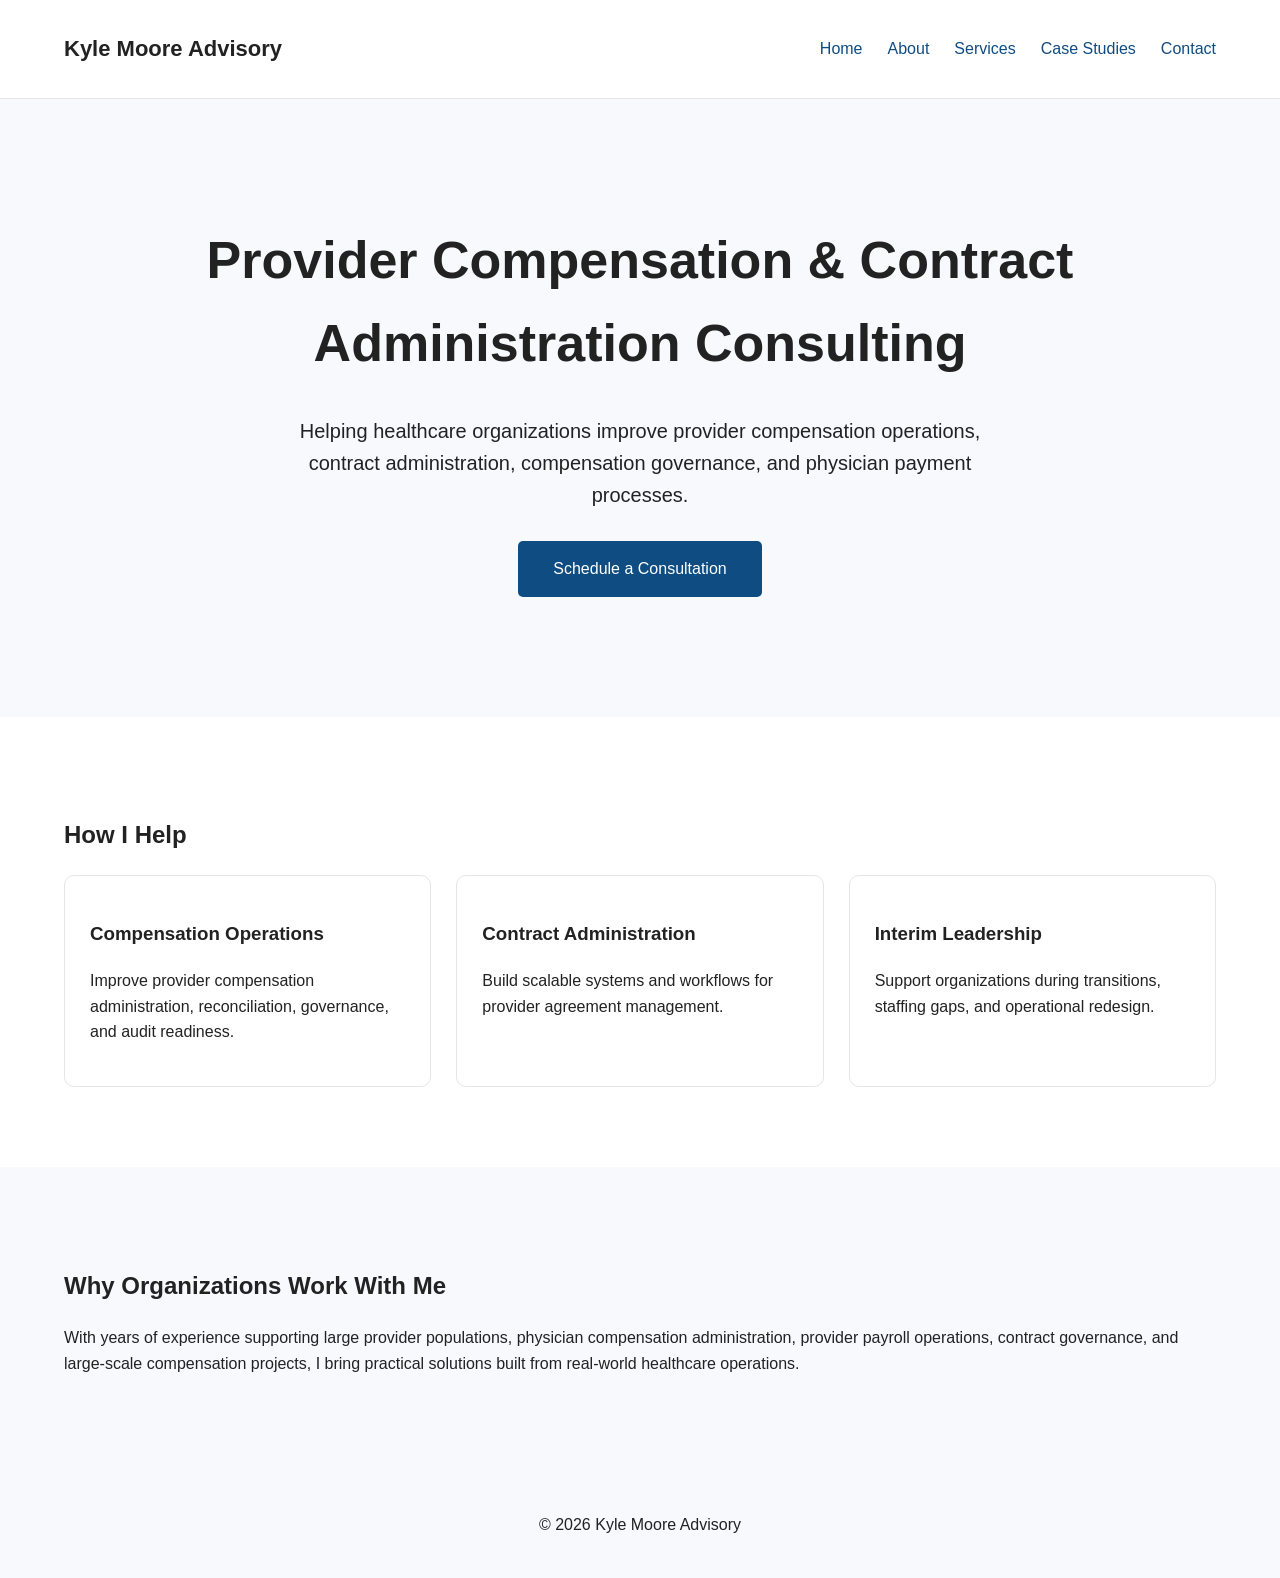
<file: index.html>
<!DOCTYPE html>
<html lang="en">
<head>
<meta charset="UTF-8">
<meta name="viewport" content="width=device-width, initial-scale=1.0">

<title>Kyle Moore Advisory</title>

<link rel="stylesheet" href="style.css">
</head>

<body>

<nav>
    <div class="container nav-container">

        <div class="logo">
            Kyle Moore Advisory
        </div>

        <ul>
            <li><a href="index.html">Home</a></li>
            <li><a href="about.html">About</a></li>
            <li><a href="services.html">Services</a></li>
            <li><a href="case-studies.html">Case Studies</a></li>
            <li><a href="contact.html">Contact</a></li>
        </ul>

    </div>
</nav>

<section class="hero">

    <div class="container">

        <h1>
            Provider Compensation &
            Contract Administration Consulting
        </h1>

        <p>
            Helping healthcare organizations improve provider compensation operations,
            contract administration, compensation governance,
            and physician payment processes.
        </p>

        <a href="contact.html" class="btn">
            Schedule a Consultation
        </a>

    </div>

</section>

<section class="section">

    <div class="container">

        <h2>How I Help</h2>

        <div class="cards">

            <div class="card">
                <h3>Compensation Operations</h3>
                <p>
                    Improve provider compensation administration,
                    reconciliation, governance, and audit readiness.
                </p>
            </div>

            <div class="card">
                <h3>Contract Administration</h3>
                <p>
                    Build scalable systems and workflows
                    for provider agreement management.
                </p>
            </div>

            <div class="card">
                <h3>Interim Leadership</h3>
                <p>
                    Support organizations during transitions,
                    staffing gaps, and operational redesign.
                </p>
            </div>

        </div>

    </div>

</section>

<section class="section light">

    <div class="container">

        <h2>Why Organizations Work With Me</h2>

        <p>
            With years of experience supporting large provider populations,
            physician compensation administration,
            provider payroll operations,
            contract governance,
            and large-scale compensation projects,
            I bring practical solutions built from real-world healthcare operations.
        </p>

    </div>

</section>

<footer>
    <div class="container">
        © 2026 Kyle Moore Advisory
    </div>
</footer>

</body>
</html>
</file>
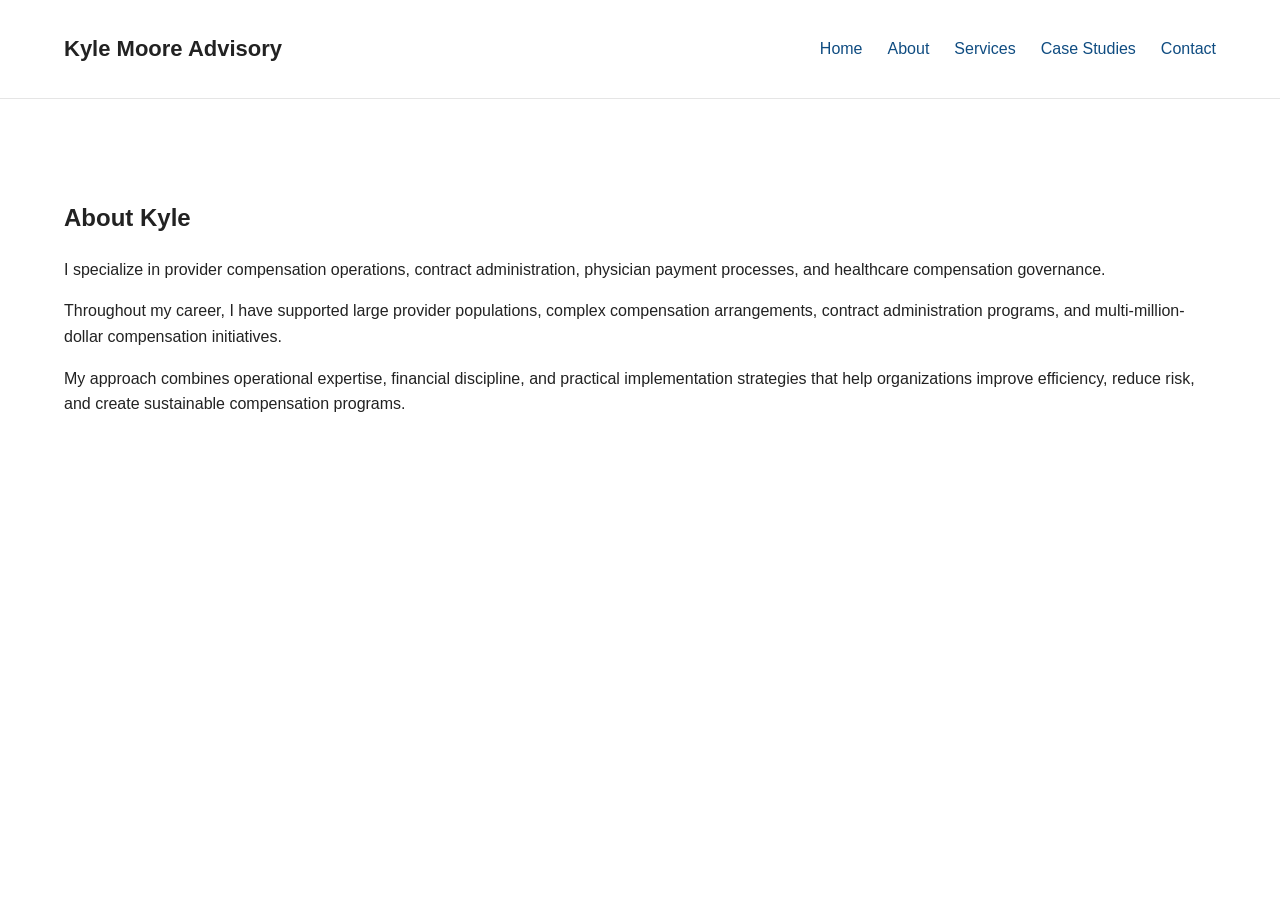
<file: about.html>
<!DOCTYPE html>
<html lang="en">
<head>
<meta charset="UTF-8">
<meta name="viewport" content="width=device-width, initial-scale=1.0">
<title>About | Kyle Moore Advisory</title>
<link rel="stylesheet" href="style.css">
</head>

<body>

<nav>
<div class="container nav-container">
<div class="logo">Kyle Moore Advisory</div>

<ul>
<li><a href="index.html">Home</a></li>
<li><a href="about.html">About</a></li>
<li><a href="services.html">Services</a></li>
<li><a href="case-studies.html">Case Studies</a></li>
<li><a href="contact.html">Contact</a></li>
</ul>

</div>
</nav>

<section class="section">

<div class="container">

<h1>About Kyle</h1>

<p>
I specialize in provider compensation operations,
contract administration,
physician payment processes,
and healthcare compensation governance.
</p>

<p>
Throughout my career, I have supported large provider populations,
complex compensation arrangements,
contract administration programs,
and multi-million-dollar compensation initiatives.
</p>

<p>
My approach combines operational expertise,
financial discipline,
and practical implementation strategies
that help organizations improve efficiency,
reduce risk,
and create sustainable compensation programs.
</p>

</div>

</section>

</body>
</html>
</file>
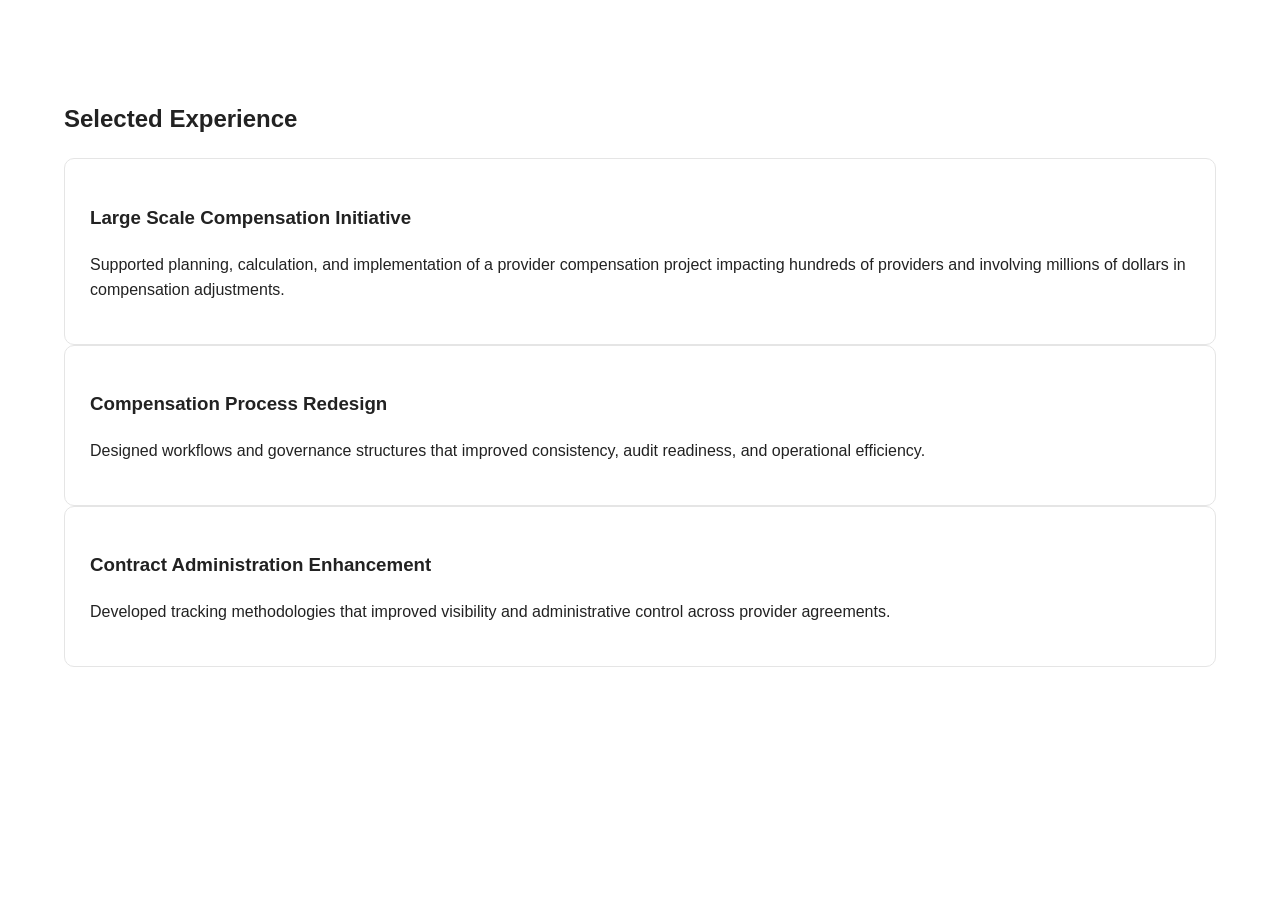
<file: case-studies.html>
<!DOCTYPE html>
<html>
<head>
<title>Case Studies</title>
<link rel="stylesheet" href="style.css">
</head>

<body>

<section class="section">

<div class="container">

<h1>Selected Experience</h1>

<div class="card">

<h3>Large Scale Compensation Initiative</h3>

<p>
Supported planning,
calculation,
and implementation of a provider compensation project
impacting hundreds of providers
and involving millions of dollars in compensation adjustments.
</p>

</div>

<div class="card">

<h3>Compensation Process Redesign</h3>

<p>
Designed workflows and governance structures
that improved consistency,
audit readiness,
and operational efficiency.
</p>

</div>

<div class="card">

<h3>Contract Administration Enhancement</h3>

<p>
Developed tracking methodologies
that improved visibility and administrative control
across provider agreements.
</p>

</div>

</div>

</section>

</body>
</html>
</file>
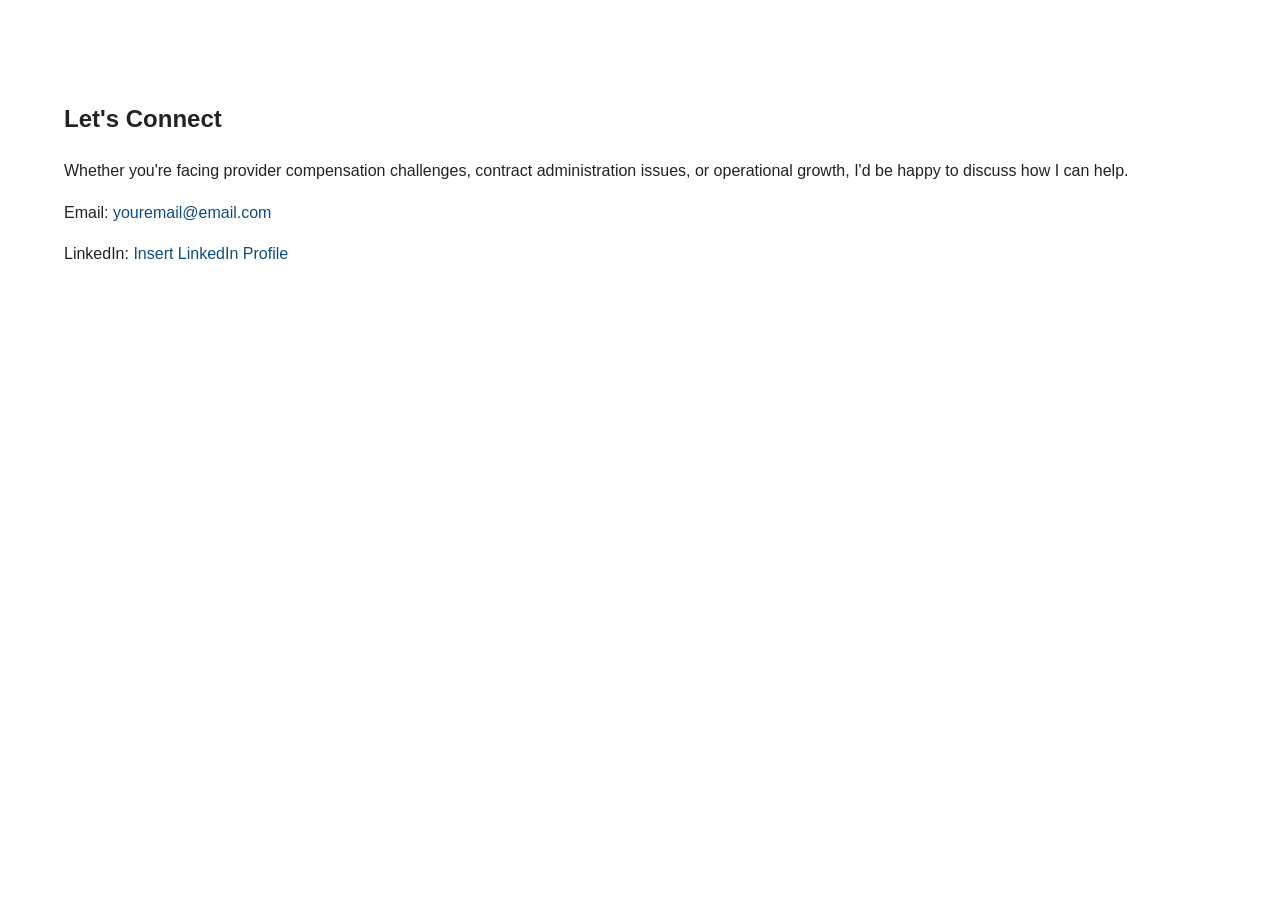
<file: contact.html>
<!DOCTYPE html>
<html>
<head>
<title>Contact</title>
<link rel="stylesheet" href="style.css">
</head>

<body>

<section class="section">

<div class="container">

<h1>Let's Connect</h1>

<p>
Whether you're facing provider compensation challenges,
contract administration issues,
or operational growth,
I'd be happy to discuss how I can help.
</p>

<p>
Email:
<a href="kamoore827@gmail.com">
youremail@email.com
</a>
</p>

<p>
LinkedIn:
<a href="#">
Insert LinkedIn Profile
</a>
</p>

</div>

</section>

</body>
</html>
</file>
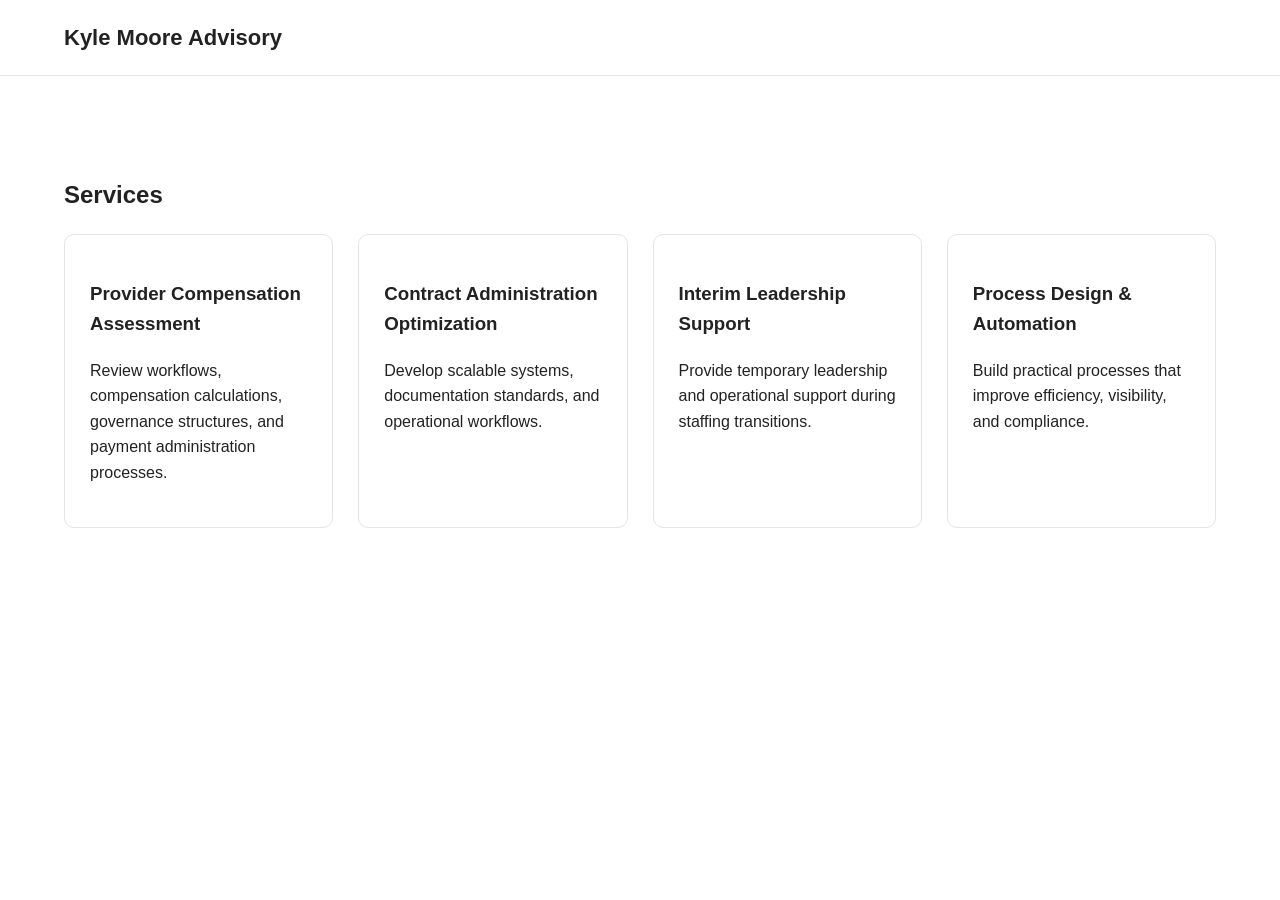
<file: services.html>
<!DOCTYPE html>
<html>
<head>
<title>Services</title>
<link rel="stylesheet" href="style.css">
</head>

<body>

<nav>
<div class="container nav-container">
<div class="logo">Kyle Moore Advisory</div>
</div>
</nav>

<section class="section">

<div class="container">

<h1>Services</h1>

<div class="cards">

<div class="card">
<h3>Provider Compensation Assessment</h3>
<p>
Review workflows, compensation calculations,
governance structures,
and payment administration processes.
</p>
</div>

<div class="card">
<h3>Contract Administration Optimization</h3>
<p>
Develop scalable systems,
documentation standards,
and operational workflows.
</p>
</div>

<div class="card">
<h3>Interim Leadership Support</h3>
<p>
Provide temporary leadership and operational support
during staffing transitions.
</p>
</div>

<div class="card">
<h3>Process Design & Automation</h3>
<p>
Build practical processes that improve efficiency,
visibility, and compliance.
</p>
</div>

</div>

</div>

</section>

</body>
</html>
</file>
<file: style.css>
body{
    margin:0;
    font-family:Arial, Helvetica, sans-serif;
    color:#222;
    line-height:1.6;
}

.container{
    width:90%;
    max-width:1200px;
    margin:auto;
}

nav{
    background:white;
    border-bottom:1px solid #e5e5e5;
    padding:20px 0;
}

.nav-container{
    display:flex;
    justify-content:space-between;
    align-items:center;
}

.logo{
    font-weight:bold;
    font-size:22px;
}

ul{
    display:flex;
    list-style:none;
    gap:25px;
}

a{
    text-decoration:none;
    color:#0F4C81;
}

.hero{
    padding:120px 0;
    text-align:center;
    background:#f7f9fc;
}

.hero h1{
    font-size:52px;
    max-width:900px;
    margin:auto;
}

.hero p{
    max-width:700px;
    margin:30px auto;
    font-size:20px;
}

.btn{
    display:inline-block;
    background:#0F4C81;
    color:white;
    padding:15px 35px;
    border-radius:5px;
}

.section{
    padding:80px 0;
}

.light{
    background:#f7f9fc;
}

.cards{
    display:grid;
    grid-template-columns:repeat(auto-fit,minmax(250px,1fr));
    gap:25px;
}

.card{
    border:1px solid #e5e5e5;
    border-radius:10px;
    padding:25px;
}

footer{
    padding:40px 0;
    text-align:center;
    background:#f7f9fc;
}
</file>
